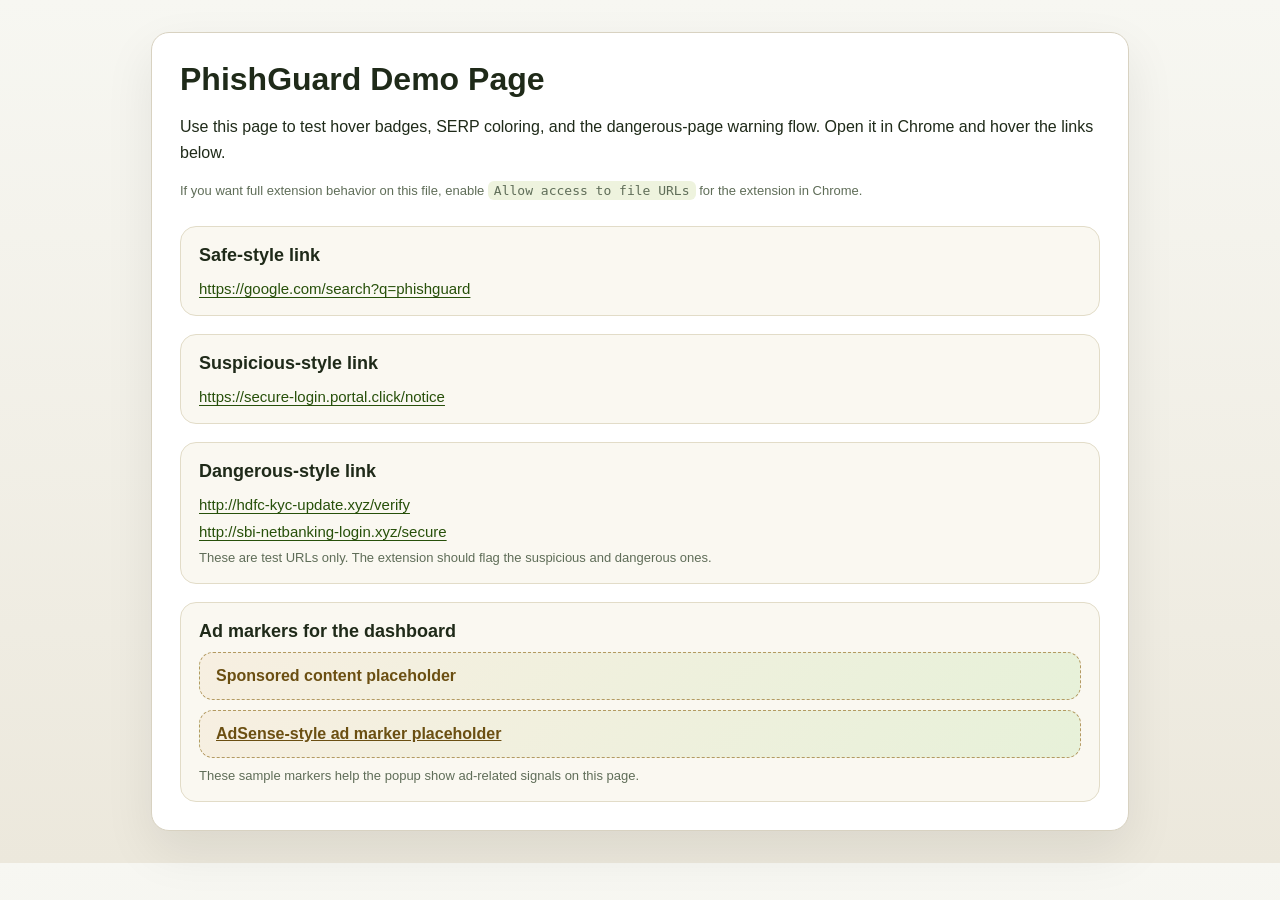
<file: demo/index.html>
<!DOCTYPE html>
<html lang="en">
<head>
  <meta charset="UTF-8" />
  <meta name="viewport" content="width=device-width, initial-scale=1.0" />
  <title>PhishGuard Demo</title>
  <style>
    body {
      margin: 0;
      font-family: Arial, Helvetica, sans-serif;
      background: linear-gradient(180deg, #f7f7f2, #ece8dc);
      color: #1f2a19;
      padding: 32px;
    }
    .card {
      max-width: 920px;
      margin: 0 auto;
      background: white;
      border-radius: 18px;
      box-shadow: 0 20px 50px rgba(0,0,0,0.08);
      padding: 28px;
      border: 1px solid #d8d2c1;
    }
    h1 { margin: 0 0 8px; }
    p { line-height: 1.6; }
    .demo-list { display: grid; gap: 18px; margin-top: 24px; }
    .demo-block {
      padding: 18px;
      border-radius: 16px;
      background: #faf8f1;
      border: 1px solid #e2dcc8;
    }
    .demo-block h2 { margin: 0 0 8px; font-size: 18px; }
    .demo-links { display: grid; gap: 10px; margin-top: 14px; }
    .demo-links a {
      display: inline-block;
      word-break: break-all;
      color: #27500A;
      text-decoration: underline;
      text-underline-offset: 3px;
      font-size: 15px;
    }
    .demo-ad-slot {
      display: block;
      margin-top: 10px;
      padding: 14px 16px;
      border-radius: 14px;
      background: linear-gradient(135deg, #f7efe1, #e7f1d9);
      border: 1px dashed #b39a61;
      color: #6b4f12;
      font-weight: 700;
    }
    .note {
      font-size: 13px;
      color: #5f6d58;
      margin-top: 10px;
    }
    code {
      background: #eef3de;
      padding: 2px 6px;
      border-radius: 6px;
    }
  </style>
</head>
<body>
  <div class="card">
    <h1>PhishGuard Demo Page</h1>
    <p>Use this page to test hover badges, SERP coloring, and the dangerous-page warning flow. Open it in Chrome and hover the links below.</p>
    <p class="note">If you want full extension behavior on this file, enable <code>Allow access to file URLs</code> for the extension in Chrome.</p>

    <div class="demo-list">
      <section class="demo-block">
        <h2>Safe-style link</h2>
        <div class="demo-links">
          <a href="https://google.com/search?q=phishguard">https://google.com/search?q=phishguard</a>
        </div>
      </section>

      <section class="demo-block">
        <h2>Suspicious-style link</h2>
        <div class="demo-links">
          <a href="https://secure-login.portal.click/notice">https://secure-login.portal.click/notice</a>
        </div>
      </section>

      <section class="demo-block">
        <h2>Dangerous-style link</h2>
        <div class="demo-links">
          <a href="http://hdfc-kyc-update.xyz/verify">http://hdfc-kyc-update.xyz/verify</a>
          <a href="http://sbi-netbanking-login.xyz/secure">http://sbi-netbanking-login.xyz/secure</a>
        </div>
        <div class="note">These are test URLs only. The extension should flag the suspicious and dangerous ones.</div>
      </section>

      <section class="demo-block">
        <h2>Ad markers for the dashboard</h2>
        <div class="demo-ad-slot" data-ad-slot="demo-banner">Sponsored content placeholder</div>
        <ins class="adsbygoogle demo-ad-slot">AdSense-style ad marker placeholder</ins>
        <div class="note">These sample markers help the popup show ad-related signals on this page.</div>
      </section>
    </div>
  </div>
</body>
</html>
</file>
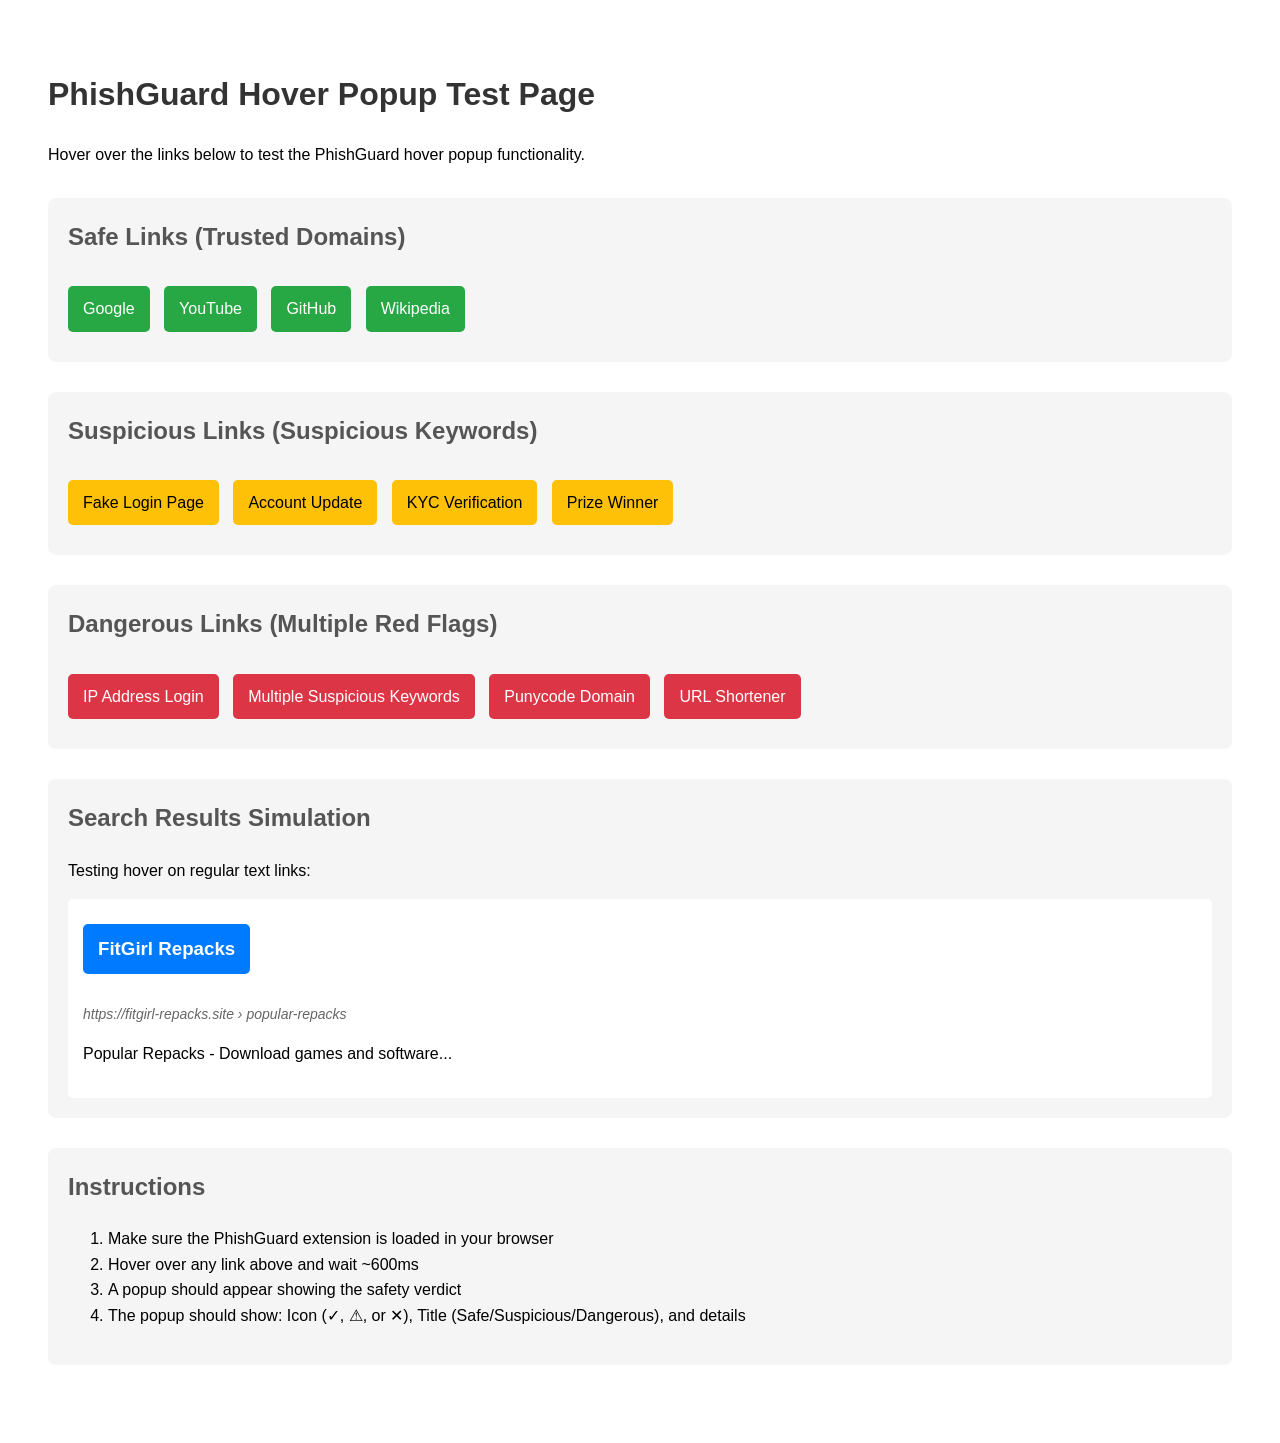
<file: test-hover.html>
<!DOCTYPE html>
<html lang="en">
<head>
    <meta charset="UTF-8">
    <meta name="viewport" content="width=device-width, initial-scale=1.0">
    <title>PhishGuard Hover Test</title>
    <style>
        body {
            font-family: Arial, sans-serif;
            padding: 40px;
            line-height: 1.6;
        }
        h1 {
            color: #333;
        }
        .test-section {
            margin: 30px 0;
            padding: 20px;
            background: #f5f5f5;
            border-radius: 8px;
        }
        .test-section h2 {
            margin-top: 0;
            color: #555;
        }
        a {
            display: inline-block;
            margin: 10px 10px 10px 0;
            padding: 10px 15px;
            background: #007bff;
            color: white;
            text-decoration: none;
            border-radius: 5px;
        }
        a:hover {
            background: #0056b3;
        }
        .safe-link { background: #28a745; }
        .suspicious-link { background: #ffc107; color: #000; }
        .dangerous-link { background: #dc3545; }
    </style>
</head>
<body>
    <h1>PhishGuard Hover Popup Test Page</h1>
    <p>Hover over the links below to test the PhishGuard hover popup functionality.</p>

    <div class="test-section">
        <h2>Safe Links (Trusted Domains)</h2>
        <a href="https://www.google.com" class="safe-link">Google</a>
        <a href="https://www.youtube.com" class="safe-link">YouTube</a>
        <a href="https://www.github.com" class="safe-link">GitHub</a>
        <a href="https://www.wikipedia.org" class="safe-link">Wikipedia</a>
    </div>

    <div class="test-section">
        <h2>Suspicious Links (Suspicious Keywords)</h2>
        <a href="https://secure-login-verify.com" class="suspicious-link">Fake Login Page</a>
        <a href="https://account-update-required.xyz" class="suspicious-link">Account Update</a>
        <a href="https://banking-kyc-verify.tk" class="suspicious-link">KYC Verification</a>
        <a href="https://winner-prize-claim.ml" class="suspicious-link">Prize Winner</a>
    </div>

    <div class="test-section">
        <h2>Dangerous Links (Multiple Red Flags)</h2>
        <a href="http://192.168.1.1/login" class="dangerous-link">IP Address Login</a>
        <a href="https://secure-banking-login-verify-account-update.xyz" class="dangerous-link">Multiple Suspicious Keywords</a>
        <a href="https://xn--e1afmkfd.xn--p1ai" class="dangerous-link">Punycode Domain</a>
        <a href="https://bit.ly/fake-redirect" class="dangerous-link">URL Shortener</a>
    </div>

    <div class="test-section">
        <h2>Search Results Simulation</h2>
        <p>Testing hover on regular text links:</p>
        <div style="background: white; padding: 15px; border-radius: 5px;">
            <h3 style="margin-top: 0;">
                <a href="https://fitgirl-repacks.site">FitGirl Repacks</a>
            </h3>
            <p style="color: #666; font-size: 14px;">
                <cite>https://fitgirl-repacks.site › popular-repacks</cite>
            </p>
            <p>Popular Repacks - Download games and software...</p>
        </div>
    </div>

    <div class="test-section">
        <h2>Instructions</h2>
        <ol>
            <li>Make sure the PhishGuard extension is loaded in your browser</li>
            <li>Hover over any link above and wait ~600ms</li>
            <li>A popup should appear showing the safety verdict</li>
            <li>The popup should show: Icon (✓, ⚠, or ✕), Title (Safe/Suspicious/Dangerous), and details</li>
        </ol>
    </div>
</body>
</html>
</file>
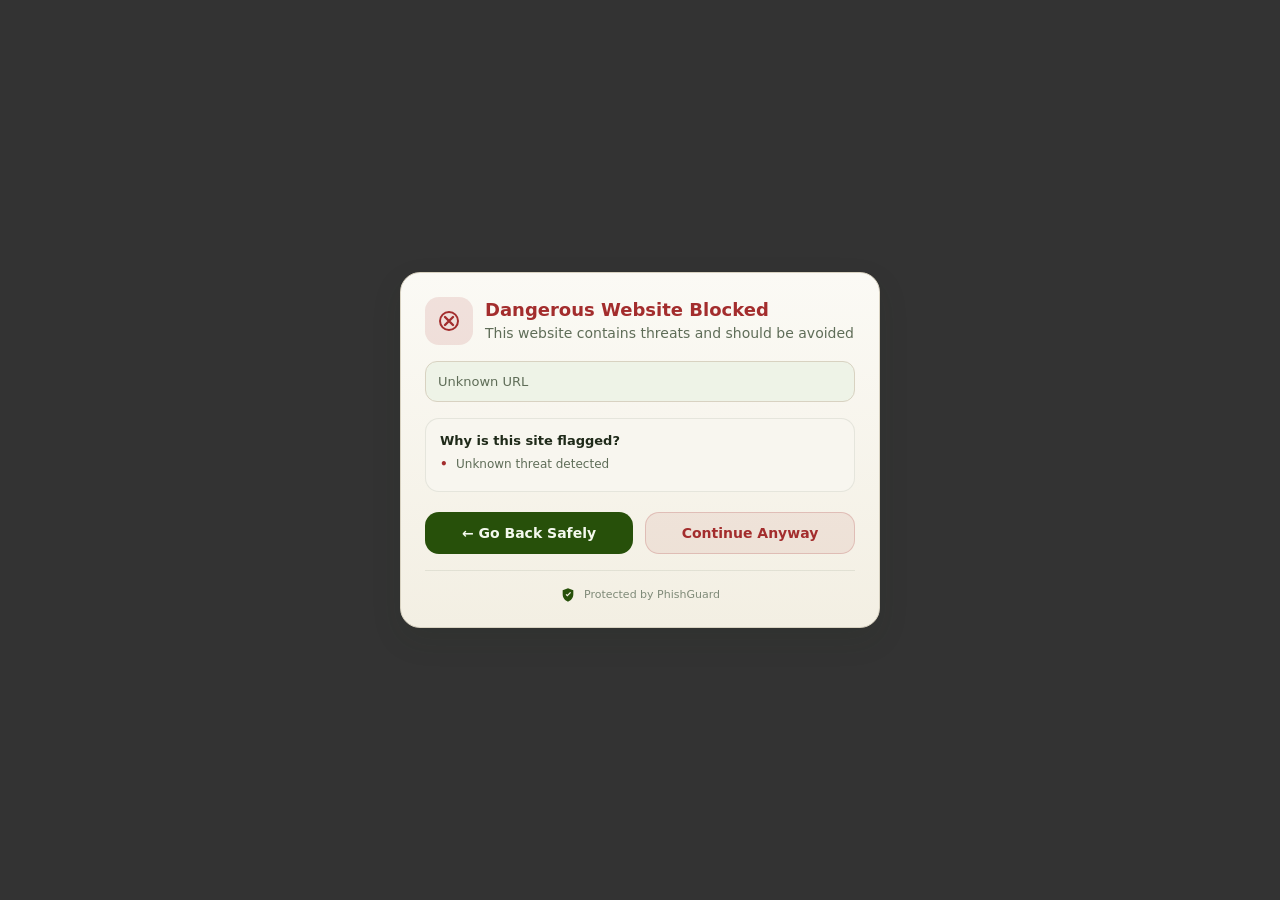
<file: content/warning_popup.html>
<!DOCTYPE html>
<html lang="en">
<head>
  <meta charset="UTF-8">
  <meta name="viewport" content="width=device-width, initial-scale=1.0">
  <title>PhishGuard Warning</title>
  <style>
    * {
      box-sizing: border-box;
      margin: 0;
      padding: 0;
    }

    :root {
      --bg: #f4f1e8;
      --surface: #ffffff;
      --surface-soft: #eef3e7;
      --surface-muted: #f8f6ef;
      --border: #d8d2c1;
      --text: #1f2a19;
      --text-muted: #5f6d58;
      --text-dim: #7f8a78;
      --green: #27500A;
      --green-weak: #3B6D11;
      --amber: #BA7517;
      --danger: #A32D2D;
      --shadow: 0 12px 30px rgba(35, 47, 24, 0.12);
    }

    body {
      font-family: "Segoe UI Variable", "Segoe UI", system-ui, sans-serif;
      background: rgba(0, 0, 0, 0.8);
      color: var(--text);
      display: flex;
      align-items: center;
      justify-content: center;
      min-height: 100vh;
      padding: 20px;
    }

    .pg-warning-modal {
      background: linear-gradient(180deg, #fbfaf5 0%, #f3efe3 100%);
      border-radius: 20px;
      border: 1px solid var(--border);
      box-shadow: var(--shadow);
      max-width: 480px;
      width: 100%;
      padding: 24px;
      position: relative;
    }

    .pg-warning-header {
      display: flex;
      align-items: center;
      gap: 12px;
      margin-bottom: 16px;
    }

    .pg-warning-icon {
      width: 48px;
      height: 48px;
      border-radius: 14px;
      display: flex;
      align-items: center;
      justify-content: center;
      flex-shrink: 0;
    }

    .pg-warning-icon.dangerous {
      background: rgba(163, 45, 45, 0.12);
      color: var(--danger);
    }

    .pg-warning-icon.suspicious {
      background: rgba(186, 117, 23, 0.12);
      color: var(--amber);
    }

    .pg-warning-icon svg {
      width: 24px;
      height: 24px;
    }

    .pg-warning-content {
      flex: 1;
      min-width: 0;
    }

    .pg-warning-title {
      font-size: 18px;
      font-weight: 800;
      line-height: 1.2;
      margin-bottom: 4px;
    }

    .pg-warning-title.dangerous {
      color: var(--danger);
    }

    .pg-warning-title.suspicious {
      color: var(--amber);
    }

    .pg-warning-subtitle {
      font-size: 14px;
      color: var(--text-muted);
      line-height: 1.4;
    }

    .pg-warning-url {
      background: var(--surface-soft);
      border: 1px solid var(--border);
      border-radius: 12px;
      padding: 12px;
      margin: 16px 0;
      word-break: break-all;
      font-size: 13px;
      color: var(--text-muted);
    }

    .pg-warning-details {
      background: var(--surface-muted);
      border: 1px solid rgba(94, 107, 86, 0.12);
      border-radius: 14px;
      padding: 14px;
      margin: 16px 0;
    }

    .pg-warning-details-title {
      font-size: 13px;
      font-weight: 700;
      margin-bottom: 8px;
      color: var(--text);
    }

    .pg-warning-flags {
      list-style: none;
    }

    .pg-warning-flags li {
      font-size: 12px;
      color: var(--text-muted);
      line-height: 1.4;
      margin-bottom: 4px;
      padding-left: 16px;
      position: relative;
    }

    .pg-warning-flags li::before {
      content: '•';
      position: absolute;
      left: 0;
      color: var(--danger);
      font-weight: bold;
    }

    .pg-warning-flags.suspicious li::before {
      color: var(--amber);
    }

    .pg-warning-actions {
      display: flex;
      gap: 12px;
      margin-top: 20px;
    }

    .pg-warning-btn {
      flex: 1;
      padding: 12px 16px;
      border: 0;
      border-radius: 14px;
      font-size: 14px;
      font-weight: 700;
      cursor: pointer;
      transition: transform 120ms ease, opacity 120ms ease;
      font-family: inherit;
    }

    .pg-warning-btn:hover {
      transform: translateY(-1px);
    }

    .pg-warning-btn:active {
      transform: translateY(0);
    }

    .pg-warning-btn-primary {
      background: var(--green);
      color: #f4f9ee;
    }

    .pg-warning-btn-secondary {
      background: var(--surface-soft);
      color: var(--text);
      border: 1px solid var(--border);
    }

    .pg-warning-btn-danger {
      background: rgba(163, 45, 45, 0.08);
      color: var(--danger);
      border: 1px solid rgba(163, 45, 45, 0.2);
    }

    .pg-brand-footer {
      display: flex;
      align-items: center;
      justify-content: center;
      gap: 8px;
      margin-top: 16px;
      padding-top: 16px;
      border-top: 1px solid rgba(94, 107, 86, 0.12);
      font-size: 11px;
      color: var(--text-dim);
    }

    .pg-brand-footer-icon {
      width: 16px;
      height: 16px;
      color: var(--green);
    }

    @keyframes pg-modal-in {
      from {
        opacity: 0;
        transform: scale(0.95) translateY(10px);
      }
      to {
        opacity: 1;
        transform: scale(1) translateY(0);
      }
    }

    .pg-warning-modal {
      animation: pg-modal-in 0.2s ease-out;
    }
  </style>
</head>
<body>
  <div class="pg-warning-modal">
    <div class="pg-warning-header">
      <div class="pg-warning-icon" id="warningIcon">
        <svg viewBox="0 0 24 24" aria-hidden="true" focusable="false">
          <circle cx="12" cy="12" r="9" fill="none" stroke="currentColor" stroke-width="2"/>
          <path d="M8 8l8 8M16 8l-8 8" fill="none" stroke="currentColor" stroke-width="2.4" stroke-linecap="round"/>
        </svg>
      </div>
      <div class="pg-warning-content">
        <div class="pg-warning-title" id="warningTitle">Dangerous Website Detected</div>
        <div class="pg-warning-subtitle" id="warningSubtitle">This website may be unsafe to visit</div>
      </div>
    </div>

    <div class="pg-warning-url" id="warningUrl">
      Loading...
    </div>

    <div class="pg-warning-details">
      <div class="pg-warning-details-title">Why is this site flagged?</div>
      <ul class="pg-warning-flags" id="warningFlags">
        <li>Loading threat analysis...</li>
      </ul>
    </div>

    <div class="pg-warning-actions">
      <button class="pg-warning-btn pg-warning-btn-primary" id="goBackBtn">
        ← Go Back Safely
      </button>
      <button class="pg-warning-btn pg-warning-btn-danger" id="continueBtn">
        Continue Anyway
      </button>
    </div>

    <div class="pg-brand-footer">
      <svg class="pg-brand-footer-icon" viewBox="0 0 24 24" aria-hidden="true" focusable="false">
        <path fill="currentColor" d="M12 2 4 5v6c0 5 3.2 9.4 8 11 4.8-1.6 8-6 8-11V5l-8-3Zm-1 12.4-2.6-2.6 1.4-1.4L11 11.6l4.2-4.2 1.4 1.4-5.6 5.6Z"/>
      </svg>
      Protected by PhishGuard
    </div>
  </div>

  <script>
    // Get URL parameters
    const urlParams = new URLSearchParams(window.location.search);
    const targetUrl = urlParams.get('url') || 'Unknown URL';
    const verdict = urlParams.get('verdict') || 'DANGEROUS';
    const score = urlParams.get('score') || '100';
    const flags = urlParams.get('flags') ? decodeURIComponent(urlParams.get('flags')).split('|') : ['Unknown threat detected'];

    // DOM elements
    const warningIcon = document.getElementById('warningIcon');
    const warningTitle = document.getElementById('warningTitle');
    const warningSubtitle = document.getElementById('warningSubtitle');
    const warningUrl = document.getElementById('warningUrl');
    const warningFlags = document.getElementById('warningFlags');
    const goBackBtn = document.getElementById('goBackBtn');
    const continueBtn = document.getElementById('continueBtn');

    // Configure UI based on verdict
    function setupWarning() {
      const isDangerous = verdict === 'DANGEROUS';
      const isSuspicious = verdict === 'SUSPICIOUS';

      // Update icon and colors
      if (isDangerous) {
        warningIcon.className = 'pg-warning-icon dangerous';
        warningTitle.className = 'pg-warning-title dangerous';
        warningTitle.textContent = 'Dangerous Website Blocked';
        warningSubtitle.textContent = 'This website contains threats and should be avoided';
        warningFlags.className = 'pg-warning-flags';
      } else if (isSuspicious) {
        warningIcon.className = 'pg-warning-icon suspicious';
        warningTitle.className = 'pg-warning-title suspicious';
        warningTitle.textContent = 'Suspicious Website Detected';
        warningSubtitle.textContent = 'This website shows warning signs and needs review';
        warningFlags.className = 'pg-warning-flags suspicious';
        
        // Update icon for suspicious
        warningIcon.innerHTML = `
          <svg viewBox="0 0 24 24" aria-hidden="true" focusable="false">
            <circle cx="12" cy="12" r="9" fill="none" stroke="currentColor" stroke-width="2"/>
            <path d="M7.5 7.5 16.5 16.5" fill="none" stroke="currentColor" stroke-width="2.4" stroke-linecap="round"/>
          </svg>
        `;
      }

      // Display URL
      warningUrl.textContent = targetUrl;

      // Display flags
      warningFlags.innerHTML = flags.map(flag => `<li>${escapeHtml(flag)}</li>`).join('');
    }

    function escapeHtml(text) {
      const div = document.createElement('div');
      div.textContent = text;
      return div.innerHTML;
    }

    // Event handlers
    goBackBtn.addEventListener('click', () => {
      // Try to go back in history, or close tab if no history
      if (window.history.length > 1) {
        window.history.back();
      } else {
        window.close();
      }
    });

    continueBtn.addEventListener('click', () => {
      // Navigate to the target URL
      window.location.href = targetUrl;
    });

    // Keyboard shortcuts
    document.addEventListener('keydown', (e) => {
      if (e.key === 'Escape') {
        goBackBtn.click();
      } else if (e.key === 'Enter' && e.ctrlKey) {
        continueBtn.click();
      }
    });

    // Initialize
    setupWarning();
  </script>
</body>
</html>
</file>
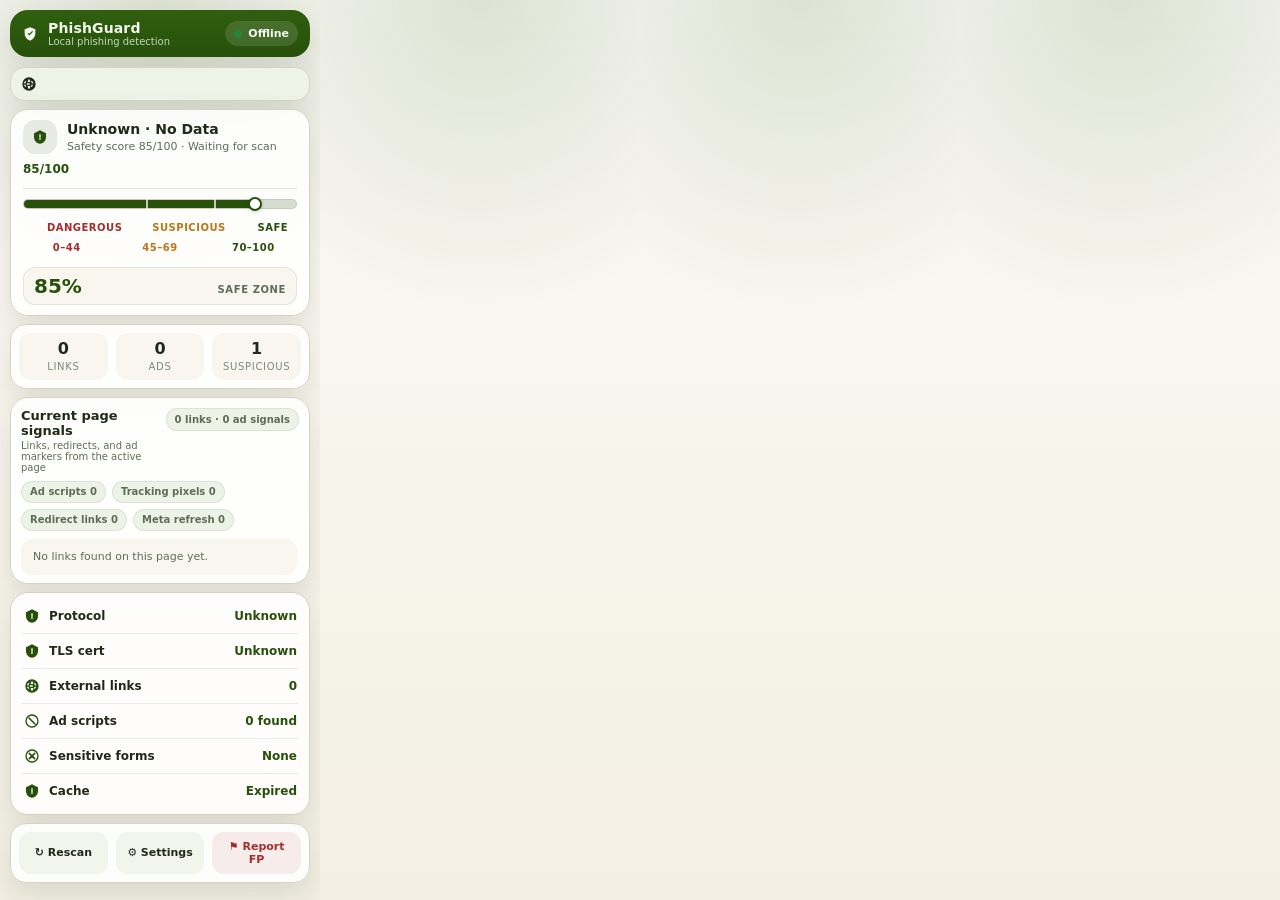
<file: popup/popup.html>
<!DOCTYPE html>
<html lang="en">
<head>
  <meta charset="UTF-8" />
  <meta name="viewport" content="width=device-width, initial-scale=1.0" />
  <title>PhishGuard</title>
  <link rel="stylesheet" href="popup.css" />
</head>
<body>
  <div class="pg-popup">
    <header class="pg-header">
      <div class="pg-brand">
        <span class="pg-header-icon" aria-hidden="true" id="headerShield"></span>
        <div class="pg-brand-copy">
          <div class="pg-brand-title">PhishGuard</div>
          <div class="pg-brand-subtitle">Local phishing detection</div>
        </div>
      </div>
      <div class="pg-live-pill" id="livePill">
        <span class="pg-live-dot" id="liveDot"></span>
        <span id="liveLabel">Offline</span>
      </div>
    </header>

    <main class="pg-main">
      <section class="pg-url-bar" aria-label="Current tab URL">
        <span class="pg-url-icon" aria-hidden="true" id="urlGlobe"></span>
        <span class="pg-url-text" id="currentUrl">Waiting for tab...</span>
      </section>

      <section class="pg-verdict-card" id="verdictCard">
        <div class="pg-verdict-top">
          <div class="pg-verdict-icon" id="verdictIcon" aria-hidden="true"></div>
          <div class="pg-verdict-copy">
            <div class="pg-verdict-title" id="verdictTitle">Loading...</div>
            <div class="pg-verdict-subtitle" id="verdictSubtitle">Reading page state</div>
          </div>
        </div>
        <div class="pg-verdict-score" id="verdictScore">0/100</div>

        <!-- Health Safety Bar -->
        <div class="pg-health-bar-wrap" aria-label="Website safety score">
          <div class="pg-health-bar-track">
            <div class="pg-health-bar-fill" id="healthBarFill" style="width:0%"></div>
            <div class="pg-health-bar-marker" id="healthBarMarker" style="left:0%"></div>
          </div>
          <div class="pg-health-bar-labels">
            <span class="pg-hbl-danger">Dangerous</span>
            <span class="pg-hbl-suspicious">Suspicious</span>
            <span class="pg-hbl-safe">Safe</span>
          </div>
          <div class="pg-health-bar-zones" aria-hidden="true">
            <span class="pg-hbz pg-hbz-danger">0–44</span>
            <span class="pg-hbz pg-hbz-suspicious">45–69</span>
            <span class="pg-hbz pg-hbz-safe">70–100</span>
          </div>
          <div class="pg-health-bar-pct" id="healthBarPct">
            <span id="healthBarPctValue">0%</span>
            <span class="pg-health-bar-pct-label" id="healthBarPctLabel">Risk Score</span>
          </div>
        </div>
      </section>

      <section class="pg-stats-row" aria-label="Page stats">
        <div class="pg-stat-cell">
          <div class="pg-stat-value" id="statLinks">0</div>
          <div class="pg-stat-label">Links</div>
        </div>
        <div class="pg-stat-cell">
          <div class="pg-stat-value" id="statAds">0</div>
          <div class="pg-stat-label">Ads</div>
        </div>
        <div class="pg-stat-cell">
          <div class="pg-stat-value" id="statSuspicious">0</div>
          <div class="pg-stat-label">Suspicious</div>
        </div>
      </section>

      <section class="pg-page-panel" aria-label="Current page links and ads">
        <div class="pg-panel-head">
          <div>
            <div class="pg-panel-title">Current page signals</div>
            <div class="pg-panel-subtitle">Links, redirects, and ad markers from the active page</div>
          </div>
          <div class="pg-panel-badge" id="pageSignalsSummary">0 links · 0 ad signals</div>
        </div>
        <div class="pg-signal-chips" id="pageAdSignals"></div>
        <div class="pg-link-list" id="pageLinkList">
          <div class="pg-empty-state">Open a page with links to see per-link verdicts here.</div>
        </div>
      </section>

      <section class="pg-details" aria-label="Page details">
        <div class="pg-detail-row">
          <div class="pg-detail-left">
            <span class="pg-detail-icon" aria-hidden="true" id="protocolIcon"></span>
            <span class="pg-detail-label">Protocol</span>
          </div>
          <div class="pg-detail-value" id="protocolValue">Unknown</div>
        </div>
        <div class="pg-detail-row">
          <div class="pg-detail-left">
            <span class="pg-detail-icon" aria-hidden="true" id="tlsIcon"></span>
            <span class="pg-detail-label">TLS cert</span>
          </div>
          <div class="pg-detail-value" id="tlsValue">Unknown</div>
        </div>
        <div class="pg-detail-row">
          <div class="pg-detail-left">
            <span class="pg-detail-icon" aria-hidden="true" id="linksIcon"></span>
            <span class="pg-detail-label">External links</span>
          </div>
          <div class="pg-detail-value" id="externalLinksValue">0</div>
        </div>
        <div class="pg-detail-row">
          <div class="pg-detail-left">
            <span class="pg-detail-icon" aria-hidden="true" id="adsIcon"></span>
            <span class="pg-detail-label">Ad scripts</span>
          </div>
          <div class="pg-detail-value" id="adsValue">0 found</div>
        </div>
        <div class="pg-detail-row">
          <div class="pg-detail-left">
            <span class="pg-detail-icon" aria-hidden="true" id="formsIcon"></span>
            <span class="pg-detail-label">Sensitive forms</span>
          </div>
          <div class="pg-detail-value" id="formsValue">None</div>
        </div>
        <div class="pg-detail-row">
          <div class="pg-detail-left">
            <span class="pg-detail-icon" aria-hidden="true" id="cacheIcon"></span>
            <span class="pg-detail-label">Cache</span>
          </div>
          <div class="pg-detail-value" id="cacheValue">Expired</div>
        </div>
      </section>

      <footer class="pg-footer">
        <button class="pg-footer-btn" id="rescanBtn" type="button">↻ Rescan</button>
        <button class="pg-footer-btn" id="settingsBtn" type="button">⚙ Settings</button>
        <button class="pg-footer-btn pg-footer-btn-danger" id="reportBtn" type="button">⚑ Report FP</button>
      </footer>
    </main>

    <section class="pg-settings-panel" id="settingsPanel" hidden>
      <div class="pg-settings-head">
        <div>
          <div class="pg-settings-title">Settings</div>
          <div class="pg-settings-subtitle">Stored locally in chrome.storage.local</div>
        </div>
        <button class="pg-settings-close" id="settingsClose" type="button">✕</button>
      </div>

      <div class="pg-setting-row">
        <div>
          <div class="pg-setting-label">Hover link scanning</div>
          <div class="pg-setting-copy">Show the inline verdict badge tooltip</div>
        </div>
        <label class="pg-toggle">
          <input type="checkbox" id="toggleHover" checked />
          <span></span>
        </label>
      </div>

      <div class="pg-setting-row">
        <div>
          <div class="pg-setting-label">Dangerous overlay</div>
          <div class="pg-setting-copy">Keep the click-block warning enabled</div>
        </div>
        <label class="pg-toggle">
          <input type="checkbox" id="toggleOverlay" checked />
          <span></span>
        </label>
      </div>

      <div class="pg-setting-row">
        <div>
          <div class="pg-setting-label">India-language detection</div>
          <div class="pg-setting-copy">Keep Hindi and Hinglish scam rules</div>
        </div>
        <label class="pg-toggle">
          <input type="checkbox" id="toggleHindi" checked />
          <span></span>
        </label>
      </div>

      <div class="pg-setting-row">
        <div>
          <div class="pg-setting-label">Strict mode</div>
          <div class="pg-setting-copy">Treat borderline pages as suspicious</div>
        </div>
        <label class="pg-toggle">
          <input type="checkbox" id="toggleStrict" />
          <span></span>
        </label>
      </div>

      <!-- Live Threat Intelligence API Keys -->
      <div class="pg-settings-section-title">Live Threat Intelligence</div>
      <div class="pg-settings-section-copy">
        Connect to real-time threat databases to catch newly flagged phishing sites beyond the built-in rules.
        Keys are stored locally and never sent anywhere except the respective API.
      </div>

      <div class="pg-api-key-row">
        <label class="pg-api-key-label" for="keyGSB">
          Google Safe Browsing
          <span class="pg-api-key-hint">
            <a href="https://developers.google.com/safe-browsing/v4/get-started" target="_blank" rel="noopener">Get free key ↗</a>
            · 10k req/day
          </span>
        </label>
        <div class="pg-api-key-input-wrap">
          <input type="password" id="keyGSB" class="pg-api-key-input" placeholder="AIza..." autocomplete="off" spellcheck="false" />
          <button class="pg-api-key-toggle" type="button" data-target="keyGSB" aria-label="Show/hide key">👁</button>
        </div>
        <div class="pg-api-key-status-row">
          <div class="pg-api-key-status" id="statusGSB"></div>
          <div class="pg-api-key-status" id="rateStatusGSB"></div>
        </div>
      </div>

      <div class="pg-api-key-row">
        <label class="pg-api-key-label" for="keyVT">
          VirusTotal
          <span class="pg-api-key-hint">
            <a href="https://www.virustotal.com/gui/join-us" target="_blank" rel="noopener">Get free key ↗</a>
            · 4 req/min
          </span>
        </label>
        <div class="pg-api-key-input-wrap">
          <input type="password" id="keyVT" class="pg-api-key-input" placeholder="64-char hex key" autocomplete="off" spellcheck="false" />
          <button class="pg-api-key-toggle" type="button" data-target="keyVT" aria-label="Show/hide key">👁</button>
        </div>
        <div class="pg-api-key-status-row">
          <div class="pg-api-key-status" id="statusVT"></div>
          <div class="pg-api-key-status" id="rateStatusVT"></div>
        </div>
      </div>

      <div class="pg-api-key-row">
        <label class="pg-api-key-label" for="keyPT">
          PhishTank
          <span class="pg-api-key-hint">
            <a href="https://www.phishtank.com/api_register.php" target="_blank" rel="noopener">Get free key ↗</a>
            · optional
          </span>
        </label>
        <div class="pg-api-key-input-wrap">
          <input type="password" id="keyPT" class="pg-api-key-input" placeholder="Optional API key" autocomplete="off" spellcheck="false" />
          <button class="pg-api-key-toggle" type="button" data-target="keyPT" aria-label="Show/hide key">👁</button>
        </div>
        <div class="pg-api-key-status-row">
          <div class="pg-api-key-status" id="statusPT"></div>
          <div class="pg-api-key-status" id="rateStatusPT"></div>
        </div>
      </div>

      <button class="pg-settings-save" id="settingsSave" type="button">Done</button>
    </section>
  </div>

  <script src="popup.js"></script>
</body>
</html>
</file>
<file: popup/popup.css>
* {
  box-sizing: border-box;
}

:root {
  color-scheme: light;
  --bg: #f4f1e8;
  --surface: #ffffff;
  --surface-soft: #eef3e7;
  --surface-muted: #f8f6ef;
  --border: #d8d2c1;
  --text: #1f2a19;
  --text-muted: #5f6d58;
  --text-dim: #7f8a78;
  --green: #27500A;
  --green-weak: #3B6D11;
  --amber: #BA7517;
  --danger: #A32D2D;
  --shadow: 0 12px 30px rgba(35, 47, 24, 0.12);
}

@keyframes pg-pulse {
  0%, 100% { opacity: 1; }
  50% { opacity: 0.4; }
}

html, body {
  margin: 0;
  width: 320px;
  overflow: hidden;
  background:
    radial-gradient(circle at top, rgba(39, 80, 10, 0.14), transparent 34%),
    linear-gradient(180deg, #fbfaf5 0%, #f3efe3 100%);
  color: var(--text);
  font-family: "Segoe UI Variable", "Segoe UI", system-ui, sans-serif;
}

body {
  min-height: 100vh;
}

button, input {
  font: inherit;
}

.pg-popup {
  position: relative;
  width: 320px;
  min-height: 100vh;
  padding: 10px;
}

.pg-header {
  display: flex;
  align-items: center;
  justify-content: space-between;
  gap: 10px;
  padding: 10px 12px;
  border-radius: 18px;
  background: linear-gradient(180deg, #2f5f0f 0%, #27500A 100%);
  color: #f4f9ee;
  box-shadow: var(--shadow);
}

.pg-brand {
  display: flex;
  align-items: center;
  gap: 10px;
  min-width: 0;
}

.pg-header-icon,
.pg-url-icon,
.pg-detail-icon,
.pg-verdict-icon {
  display: inline-flex;
  align-items: center;
  justify-content: center;
  flex: 0 0 auto;
}

.pg-header-icon svg,
.pg-url-icon svg,
.pg-detail-icon svg,
.pg-verdict-icon svg {
  width: 16px;
  height: 16px;
}

.pg-brand-copy {
  min-width: 0;
}

.pg-brand-title {
  font-size: 14px;
  font-weight: 700;
  letter-spacing: 0.01em;
}

.pg-brand-subtitle {
  font-size: 10px;
  opacity: 0.78;
}

.pg-live-pill {
  display: inline-flex;
  align-items: center;
  gap: 6px;
  padding: 6px 9px;
  border-radius: 999px;
  background: rgba(255, 255, 255, 0.12);
  font-size: 11px;
  font-weight: 700;
}

.pg-live-dot {
  width: 8px;
  height: 8px;
  border-radius: 50%;
  background: #22863a;
  animation: pg-pulse 2s ease-in-out infinite;
}

.pg-live-dot.pg-live {
  background: #22863a;
  box-shadow: 0 0 0 3px rgba(34, 134, 58, 0.18);
}

.pg-main {
  display: grid;
  gap: 8px;
  margin-top: 10px;
}

.pg-url-bar,
.pg-verdict-card,
.pg-details,
.pg-stats-row,
.pg-footer {
  border: 1px solid var(--border);
  background: rgba(255, 255, 255, 0.88);
  box-shadow: var(--shadow);
}

.pg-url-bar {
  display: flex;
  align-items: center;
  gap: 8px;
  padding: 8px 10px;
  border-radius: 14px;
  background: var(--surface-soft);
}

.pg-url-text {
  min-width: 0;
  overflow: hidden;
  text-overflow: ellipsis;
  white-space: nowrap;
  font-size: 11px;
  color: var(--text-muted);
}

.pg-verdict-card {
  border-radius: 18px;
  padding: 10px 12px;
}

.pg-verdict-top {
  display: flex;
  align-items: center;
  gap: 10px;
}

.pg-verdict-icon {
  width: 34px;
  height: 34px;
  border-radius: 12px;
  background: rgba(39, 80, 10, 0.1);
  color: var(--green);
}

.pg-verdict-card.pg-safe .pg-verdict-icon {
  background: rgba(39, 80, 10, 0.1);
  color: var(--green);
}

.pg-verdict-card.pg-suspicious .pg-verdict-icon {
  background: rgba(186, 117, 23, 0.12);
  color: var(--amber);
}

.pg-verdict-card.pg-dangerous .pg-verdict-icon {
  background: rgba(163, 45, 45, 0.12);
  color: var(--danger);
}

.pg-verdict-copy {
  min-width: 0;
}

.pg-verdict-title {
  font-size: 14px;
  font-weight: 800;
  line-height: 1.2;
}

.pg-verdict-subtitle {
  margin-top: 2px;
  font-size: 11px;
  color: var(--text-muted);
}

.pg-verdict-score {
  margin-top: 8px;
  font-size: 12px;
  font-weight: 800;
  color: var(--green);
}

.pg-health-bar-wrap {
  margin-top: 10px;
  display: grid;
  gap: 8px;
}

.pg-health-bar-track {
  position: relative;
  height: 14px;
  border-radius: 999px;
  overflow: hidden;
  background: linear-gradient(90deg, #fcebeb 0%, #faeeda 45%, #eaf3de 71%, #dcefd0 100%);
  border: 1px solid rgba(94, 107, 86, 0.16);
}

.pg-health-bar-fill {
  position: absolute;
  inset: 0 auto 0 0;
  width: 0;
  background: linear-gradient(90deg, rgba(34, 134, 58, 0.9), rgba(176, 136, 0, 0.9), rgba(203, 36, 49, 0.95));
  transform-origin: left center;
  transition: width 220ms ease;
}

.pg-health-bar-marker {
  position: absolute;
  top: -5px;
  width: 2px;
  height: 24px;
  background: #0f172a;
  border-radius: 999px;
  transform: translateX(-1px);
  transition: left 220ms ease;
}

.pg-health-bar-labels,
.pg-health-bar-zones {
  display: grid;
  grid-template-columns: repeat(3, minmax(0, 1fr));
  gap: 6px;
}

.pg-health-bar-labels span,
.pg-health-bar-zones span {
  text-align: center;
  font-size: 10px;
  font-weight: 800;
  letter-spacing: 0.05em;
}

.pg-hbl-safe,
.pg-hbz-safe {
  color: var(--green);
}

.pg-hbl-suspicious,
.pg-hbz-suspicious {
  color: var(--amber);
}

.pg-hbl-danger,
.pg-hbz-danger {
  color: var(--danger);
}

.pg-health-bar-pct {
  display: flex;
  align-items: baseline;
  justify-content: space-between;
  gap: 8px;
  padding: 8px 10px;
  border-radius: 12px;
  background: var(--surface-muted);
  border: 1px solid rgba(94, 107, 86, 0.12);
}

.pg-health-bar-pct > span:first-child {
  font-size: 18px;
  font-weight: 900;
}

.pg-health-bar-pct-label {
  font-size: 11px;
  font-weight: 700;
  color: var(--text-muted);
}

.pg-verdict-card.pg-suspicious .pg-verdict-score {
  color: var(--amber);
}

.pg-verdict-card.pg-dangerous .pg-verdict-score {
  color: var(--danger);
}

/* ── Health Safety Bar ─────────────────────────────────────── */
.pg-health-bar-wrap {
  margin-top: 12px;
  padding-top: 10px;
  border-top: 1px solid rgba(94, 107, 86, 0.14);
}

.pg-health-bar-track {
  position: relative;
  height: 10px;
  border-radius: 999px;
  background: linear-gradient(
    to right,
    rgba(163, 45, 45, 0.22)  0%,
    rgba(163, 45, 45, 0.22)  45%,
    rgba(186, 117, 23, 0.22) 45%,
    rgba(186, 117, 23, 0.22) 70%,
    rgba(39, 80, 10, 0.18)   70%,
    rgba(39, 80, 10, 0.18)   100%
  );
  overflow: visible;
}

.pg-health-bar-fill {
  position: absolute;
  left: 0;
  top: 0;
  height: 100%;
  border-radius: 999px;
  background: var(--danger);
  transition: width 0.55s cubic-bezier(0.4, 0, 0.2, 1),
              background 0.35s ease;
  max-width: 100%;
}

/* Fill color matches verdict zone */
.pg-verdict-card.pg-safe       .pg-health-bar-fill { background: var(--green); }
.pg-verdict-card.pg-suspicious .pg-health-bar-fill { background: var(--amber); }
.pg-verdict-card.pg-dangerous  .pg-health-bar-fill { background: var(--danger); }

.pg-health-bar-marker {
  position: absolute;
  top: 50%;
  transform: translate(-50%, -50%);
  width: 14px;
  height: 14px;
  border-radius: 50%;
  background: #fff;
  border: 2.5px solid var(--green);
  box-shadow: 0 1px 4px rgba(0,0,0,0.18);
  transition: left 0.55s cubic-bezier(0.4, 0, 0.2, 1),
              border-color 0.35s ease;
  z-index: 2;
}

.pg-verdict-card.pg-safe    .pg-health-bar-marker { border-color: var(--green); }
.pg-verdict-card.pg-suspicious .pg-health-bar-marker { border-color: var(--amber); }
.pg-verdict-card.pg-dangerous  .pg-health-bar-marker { border-color: var(--danger); }

/* Zone dividers */
.pg-health-bar-track::before,
.pg-health-bar-track::after {
  content: '';
  position: absolute;
  top: -2px;
  bottom: -2px;
  width: 2px;
  border-radius: 1px;
  background: rgba(255,255,255,0.7);
  z-index: 1;
}
.pg-health-bar-track::before { left: 45%; }
.pg-health-bar-track::after  { left: 70%; }

.pg-health-bar-labels {
  display: flex;
  justify-content: space-between;
  margin-top: 5px;
  font-size: 9px;
  font-weight: 700;
  letter-spacing: 0.04em;
  text-transform: uppercase;
}

.pg-hbl-danger     { color: var(--danger); flex: 0 0 45%; text-align: left; }
.pg-hbl-suspicious { color: var(--amber);  flex: 0 0 25%; text-align: center; }
.pg-hbl-safe       { color: var(--green);  flex: 0 0 30%; text-align: right; }

.pg-health-bar-zones {
  display: flex;
  justify-content: space-between;
  margin-top: 1px;
  font-size: 8.5px;
  color: var(--text-dim);
}

.pg-hbz { flex: 1; }
.pg-hbz-danger     { text-align: left; }
.pg-hbz-suspicious { text-align: center; }
.pg-hbz-safe       { text-align: right; }

.pg-health-bar-pct {
  display: flex;
  align-items: baseline;
  gap: 5px;
  margin-top: 6px;
}

#healthBarPctValue {
  font-size: 20px;
  font-weight: 900;
  line-height: 1;
  color: var(--green);
  transition: color 0.35s ease;
}

.pg-verdict-card.pg-safe       #healthBarPctValue { color: var(--green); }
.pg-verdict-card.pg-suspicious #healthBarPctValue { color: var(--amber); }
.pg-verdict-card.pg-dangerous  #healthBarPctValue { color: var(--danger); }

.pg-health-bar-pct-label {
  font-size: 10px;
  font-weight: 700;
  color: var(--text-muted);
  text-transform: uppercase;
  letter-spacing: 0.06em;
}

.pg-stats-row {
  display: grid;
  grid-template-columns: repeat(3, minmax(0, 1fr));
  gap: 8px;
  border-radius: 16px;
  padding: 8px;
}

.pg-page-panel {
  border: 1px solid var(--border);
  border-radius: 18px;
  background: rgba(255, 255, 255, 0.9);
  box-shadow: var(--shadow);
  padding: 10px 10px 8px;
  display: grid;
  gap: 8px;
  max-height: 250px;
  overflow: hidden;
}

.pg-panel-head {
  display: flex;
  align-items: flex-start;
  justify-content: space-between;
  gap: 8px;
}

.pg-panel-title {
  font-size: 13px;
  font-weight: 800;
}

.pg-panel-subtitle {
  margin-top: 2px;
  font-size: 10px;
  color: var(--text-muted);
}

.pg-panel-badge {
  flex-shrink: 0;
  border-radius: 999px;
  background: var(--surface-soft);
  color: var(--text-muted);
  border: 1px solid rgba(94, 107, 86, 0.12);
  font-size: 10px;
  font-weight: 700;
  padding: 5px 8px;
  white-space: nowrap;
}

.pg-signal-chips {
  display: flex;
  flex-wrap: wrap;
  gap: 6px;
}

.pg-signal-chip,
.pg-link-mini-tag,
.pg-link-pill {
  display: inline-flex;
  align-items: center;
  justify-content: center;
  border-radius: 999px;
  font-size: 10px;
  font-weight: 700;
  line-height: 1.2;
  white-space: nowrap;
}

.pg-signal-chip {
  background: var(--surface-soft);
  color: var(--text-muted);
  border: 1px solid rgba(94, 107, 86, 0.12);
  padding: 4px 8px;
}

.pg-link-list {
  display: grid;
  gap: 8px;
  overflow: auto;
  padding-right: 2px;
}

.pg-empty-state {
  padding: 10px 12px;
  border-radius: 12px;
  background: var(--surface-muted);
  color: var(--text-muted);
  font-size: 11px;
  line-height: 1.45;
}

.pg-link-row {
  border-radius: 14px;
  border: 1px solid rgba(94, 107, 86, 0.12);
  background: var(--surface-muted);
  padding: 10px;
  display: grid;
  gap: 8px;
}

.pg-link-row-main {
  display: flex;
  align-items: flex-start;
  gap: 8px;
  min-width: 0;
}

.pg-link-row-icon {
  display: inline-flex;
  align-items: center;
  justify-content: center;
  width: 20px;
  height: 20px;
  flex-shrink: 0;
  color: var(--green);
}

.pg-link-row-danger .pg-link-row-icon {
  color: var(--danger);
}

.pg-link-row-warn .pg-link-row-icon {
  color: var(--amber);
}

.pg-link-row-copy {
  min-width: 0;
  flex: 1;
}

.pg-link-row-title {
  font-size: 11px;
  font-weight: 800;
  color: var(--text);
  word-break: break-word;
}

.pg-link-row-domain {
  margin-top: 2px;
  font-size: 10px;
  color: var(--text-muted);
  word-break: break-word;
}

.pg-link-row-meta {
  display: flex;
  align-items: center;
  justify-content: space-between;
  gap: 8px;
}

.pg-link-pill {
  padding: 3px 8px;
  border: 1px solid transparent;
}

.pg-link-pill-safe {
  background: #eaf3de;
  color: var(--green);
  border-color: #97c459;
}

.pg-link-pill-warn {
  background: #faeeda;
  color: #854f0b;
  border-color: #ef9f27;
}

.pg-link-pill-danger {
  background: #fcebeb;
  color: var(--danger);
  border-color: #f09595;
}

.pg-link-score {
  font-size: 10px;
  font-weight: 700;
  color: var(--text-dim);
}

.pg-link-row-tags {
  display: flex;
  flex-wrap: wrap;
  gap: 5px;
}

.pg-link-mini-tag {
  padding: 3px 7px;
  border: 1px solid transparent;
}

.pg-link-mini-tag-ad {
  background: rgba(249, 115, 22, 0.12);
  color: #c2410c;
  border-color: rgba(249, 115, 22, 0.2);
}

.pg-link-mini-tag-redirect {
  background: rgba(59, 130, 246, 0.12);
  color: #1d4ed8;
  border-color: rgba(59, 130, 246, 0.2);
}

.pg-link-mini-tag-muted {
  background: #eef3e7;
  color: var(--text-muted);
  border-color: rgba(94, 107, 86, 0.12);
}

.pg-page-panel {
  border: 1px solid var(--border);
  border-radius: 18px;
  background: rgba(255, 255, 255, 0.9);
  box-shadow: var(--shadow);
  padding: 10px 10px 8px;
  display: grid;
  gap: 8px;
  max-height: 250px;
  overflow: hidden;
}

.pg-panel-head {
  display: flex;
  align-items: start;
  justify-content: space-between;
  gap: 8px;
}

.pg-panel-title {
  font-size: 13px;
  font-weight: 800;
}

.pg-panel-subtitle {
  margin-top: 2px;
  font-size: 10px;
  color: var(--text-muted);
}

.pg-panel-badge {
  flex-shrink: 0;
  border-radius: 999px;
  background: var(--surface-soft);
  color: var(--text-muted);
  border: 1px solid rgba(94, 107, 86, 0.12);
  font-size: 10px;
  font-weight: 700;
  padding: 5px 8px;
  white-space: nowrap;
}

.pg-signal-chips {
  display: flex;
  flex-wrap: wrap;
  gap: 6px;
}

.pg-signal-chip,
.pg-link-mini-tag,
.pg-link-pill {
  display: inline-flex;
  align-items: center;
  justify-content: center;
  border-radius: 999px;
  font-size: 10px;
  font-weight: 700;
  line-height: 1.2;
  white-space: nowrap;
}

.pg-signal-chip {
  background: var(--surface-soft);
  color: var(--text-muted);
  border: 1px solid rgba(94, 107, 86, 0.12);
  padding: 4px 8px;
}

.pg-link-list {
  display: grid;
  gap: 8px;
  overflow: auto;
  padding-right: 2px;
}

.pg-empty-state {
  padding: 10px 12px;
  border-radius: 12px;
  background: var(--surface-muted);
  color: var(--text-muted);
  font-size: 11px;
  line-height: 1.45;
}

.pg-link-row {
  border-radius: 14px;
  border: 1px solid rgba(94, 107, 86, 0.12);
  background: var(--surface-muted);
  padding: 10px;
  display: grid;
  gap: 8px;
}

.pg-link-row-main {
  display: flex;
  align-items: flex-start;
  gap: 8px;
  min-width: 0;
}

.pg-link-row-icon {
  display: inline-flex;
  align-items: center;
  justify-content: center;
  width: 20px;
  height: 20px;
  flex-shrink: 0;
  color: var(--green);
}

.pg-link-row-danger .pg-link-row-icon {
  color: var(--danger);
}

.pg-link-row-warn .pg-link-row-icon {
  color: var(--amber);
}

.pg-link-row-copy {
  min-width: 0;
  flex: 1;
}

.pg-link-row-title {
  font-size: 11px;
  font-weight: 800;
  color: var(--text);
  word-break: break-word;
}

.pg-link-row-domain {
  margin-top: 2px;
  font-size: 10px;
  color: var(--text-muted);
  word-break: break-word;
}

.pg-link-row-meta {
  display: flex;
  align-items: center;
  justify-content: space-between;
  gap: 8px;
}

.pg-link-pill {
  padding: 3px 8px;
  border: 1px solid transparent;
}

.pg-link-pill-safe {
  background: #eaf3de;
  color: var(--green);
  border-color: #97c459;
}

.pg-link-pill-warn {
  background: #faeeda;
  color: #854f0b;
  border-color: #ef9f27;
}

.pg-link-pill-danger {
  background: #fcebeb;
  color: var(--danger);
  border-color: #f09595;
}

.pg-link-score {
  font-size: 10px;
  font-weight: 700;
  color: var(--text-dim);
}

.pg-link-row-tags {
  display: flex;
  flex-wrap: wrap;
  gap: 5px;
}

.pg-link-mini-tag {
  padding: 3px 7px;
  border: 1px solid transparent;
}

.pg-link-mini-tag-ad {
  background: rgba(249, 115, 22, 0.12);
  color: #c2410c;
  border-color: rgba(249, 115, 22, 0.2);
}

.pg-link-mini-tag-redirect {
  background: rgba(59, 130, 246, 0.12);
  color: #1d4ed8;
  border-color: rgba(59, 130, 246, 0.2);
}

.pg-link-mini-tag-muted {
  background: #eef3e7;
  color: var(--text-muted);
  border-color: rgba(94, 107, 86, 0.12);
}

.pg-stat-cell {
  text-align: center;
  border-radius: 12px;
  background: var(--surface-muted);
  padding: 8px 6px;
}

.pg-stat-value {
  font-size: 16px;
  font-weight: 800;
  line-height: 1;
}

.pg-stat-label {
  margin-top: 4px;
  font-size: 10px;
  letter-spacing: 0.07em;
  text-transform: uppercase;
  color: var(--text-dim);
}

.pg-details {
  border-radius: 18px;
  padding: 6px 10px;
  display: grid;
  gap: 0;
}

.pg-detail-row {
  display: flex;
  align-items: center;
  justify-content: space-between;
  gap: 10px;
  padding: 8px 2px;
  border-top: 1px solid rgba(94, 107, 86, 0.12);
}

.pg-detail-row:first-child {
  border-top: 0;
}

.pg-detail-left {
  display: flex;
  align-items: center;
  gap: 8px;
  min-width: 0;
}

.pg-detail-icon {
  width: 18px;
  height: 18px;
  color: var(--green);
  flex-shrink: 0;
}

.pg-detail-label {
  font-size: 12px;
  font-weight: 600;
}

.pg-detail-value {
  font-size: 12px;
  font-weight: 700;
  color: var(--green);
  text-align: right;
}

.pg-detail-value.pg-amber {
  color: var(--amber);
}

.pg-detail-value.pg-danger {
  color: var(--danger);
}

.pg-footer {
  display: grid;
  grid-template-columns: repeat(3, minmax(0, 1fr));
  gap: 8px;
  border-radius: 16px;
  padding: 8px;
}

.pg-footer-btn,
.pg-settings-save,
.pg-settings-close {
  border: 0;
  cursor: pointer;
  font-weight: 700;
  border-radius: 12px;
  transition: transform 120ms ease, opacity 120ms ease;
}

.pg-footer-btn {
  padding: 8px 8px;
  font-size: 11px;
  background: #f2f5ec;
  color: var(--text);
}

.pg-footer-btn:hover,
.pg-settings-save:hover,
.pg-settings-close:hover {
  transform: translateY(-1px);
}

.pg-footer-btn-danger {
  background: rgba(163, 45, 45, 0.08);
  color: var(--danger);
}

.pg-settings-panel {
  position: absolute;
  inset: 10px;
  border-radius: 20px;
  background: rgba(251, 250, 245, 0.98);
  border: 1px solid var(--border);
  box-shadow: 0 18px 40px rgba(35, 47, 24, 0.22);
  padding: 12px;
}

.pg-settings-head {
  display: flex;
  align-items: center;
  justify-content: space-between;
  gap: 10px;
  margin-bottom: 8px;
}

.pg-settings-title {
  font-size: 14px;
  font-weight: 800;
}

.pg-settings-subtitle {
  font-size: 10px;
  color: var(--text-muted);
}

.pg-settings-close {
  width: 28px;
  height: 28px;
  background: #edf2e7;
  color: var(--text);
}

.pg-setting-row {
  display: flex;
  align-items: center;
  justify-content: space-between;
  gap: 10px;
  padding: 9px 0;
  border-top: 1px solid rgba(94, 107, 86, 0.12);
}

.pg-setting-row:first-of-type {
  border-top: 0;
}

.pg-setting-label {
  font-size: 12px;
  font-weight: 700;
}

.pg-setting-copy {
  font-size: 10px;
  color: var(--text-muted);
  margin-top: 2px;
}

.pg-toggle {
  position: relative;
  width: 40px;
  height: 22px;
  flex-shrink: 0;
}

.pg-toggle input {
  opacity: 0;
  width: 0;
  height: 0;
}

.pg-toggle span {
  position: absolute;
  inset: 0;
  border-radius: 999px;
  background: #d7e0d0;
  transition: background 120ms ease;
}

.pg-toggle span::before {
  content: '';
  position: absolute;
  top: 3px;
  left: 3px;
  width: 16px;
  height: 16px;
  border-radius: 50%;
  background: #fff;
  box-shadow: 0 1px 2px rgba(0, 0, 0, 0.18);
  transition: transform 120ms ease;
}

.pg-toggle input:checked + span {
  background: rgba(39, 80, 10, 0.36);
}

.pg-toggle input:checked + span::before {
  transform: translateX(18px);
}

.pg-settings-save {
  width: 100%;
  margin-top: 10px;
  padding: 9px 12px;
  background: var(--green);
  color: #f4f9ee;
}

.pg-hf-row {
  display: block;
}

.pg-hf-input {
  width: 100%;
  margin-top: 6px;
  border: 1px solid rgba(94, 107, 86, 0.18);
  border-radius: 10px;
  padding: 8px 10px;
  background: #fff;
  color: var(--text);
}

.pg-hf-save {
  background: #1d4ed8;
  color: #f8fbff;
}

[hidden] {
  display: none !important;
}

/* ── API Key Settings ──────────────────────────────────────── */
.pg-settings-section-title {
  font-size: 11px;
  font-weight: 800;
  text-transform: uppercase;
  letter-spacing: 0.07em;
  color: var(--text-muted);
  margin-top: 12px;
  margin-bottom: 4px;
  padding-top: 10px;
  border-top: 1px solid rgba(94, 107, 86, 0.14);
}

.pg-settings-section-copy {
  font-size: 10px;
  color: var(--text-muted);
  line-height: 1.5;
  margin-bottom: 8px;
}

.pg-settings-section-copy a {
  color: var(--green-weak);
  text-decoration: underline;
  text-underline-offset: 2px;
}

.pg-api-key-row {
  display: grid;
  gap: 4px;
  padding: 8px 0;
  border-top: 1px solid rgba(94, 107, 86, 0.1);
}

.pg-api-key-label {
  font-size: 11px;
  font-weight: 700;
  display: flex;
  align-items: center;
  justify-content: space-between;
  gap: 6px;
}

.pg-api-key-hint {
  font-size: 10px;
  font-weight: 400;
  color: var(--text-muted);
}

.pg-api-key-hint a {
  color: var(--green-weak);
  text-decoration: underline;
  text-underline-offset: 2px;
}

.pg-api-key-input-wrap {
  display: flex;
  align-items: center;
  gap: 4px;
}

.pg-api-key-input {
  flex: 1;
  padding: 6px 8px;
  border-radius: 10px;
  border: 1px solid var(--border);
  background: var(--surface-muted);
  color: var(--text);
  font-size: 11px;
  outline: none;
  transition: border-color 120ms ease;
  min-width: 0;
}

.pg-api-key-input:focus {
  border-color: var(--green-weak);
}

.pg-api-key-toggle {
  flex-shrink: 0;
  width: 28px;
  height: 28px;
  border-radius: 8px;
  border: 1px solid var(--border);
  background: var(--surface-muted);
  cursor: pointer;
  font-size: 13px;
  display: flex;
  align-items: center;
  justify-content: center;
  padding: 0;
  transition: background 120ms ease;
}

.pg-api-key-toggle:hover {
  background: #e8f0e0;
}

.pg-api-key-status {
  font-size: 10px;
  font-weight: 600;
  min-height: 14px;
  color: var(--text-muted);
}

.pg-api-key-status.ok   { color: var(--green-weak); }
.pg-api-key-status.warn { color: var(--amber); }

/* Make settings panel scrollable for the extra content */
.pg-settings-panel {
  overflow-y: auto;
  max-height: calc(100vh - 20px);
}

.pg-api-key-status-row {
  display: flex;
  align-items: center;
  justify-content: space-between;
  gap: 6px;
}

.pg-api-key-status.warn {
  color: var(--amber);
}
</file>
